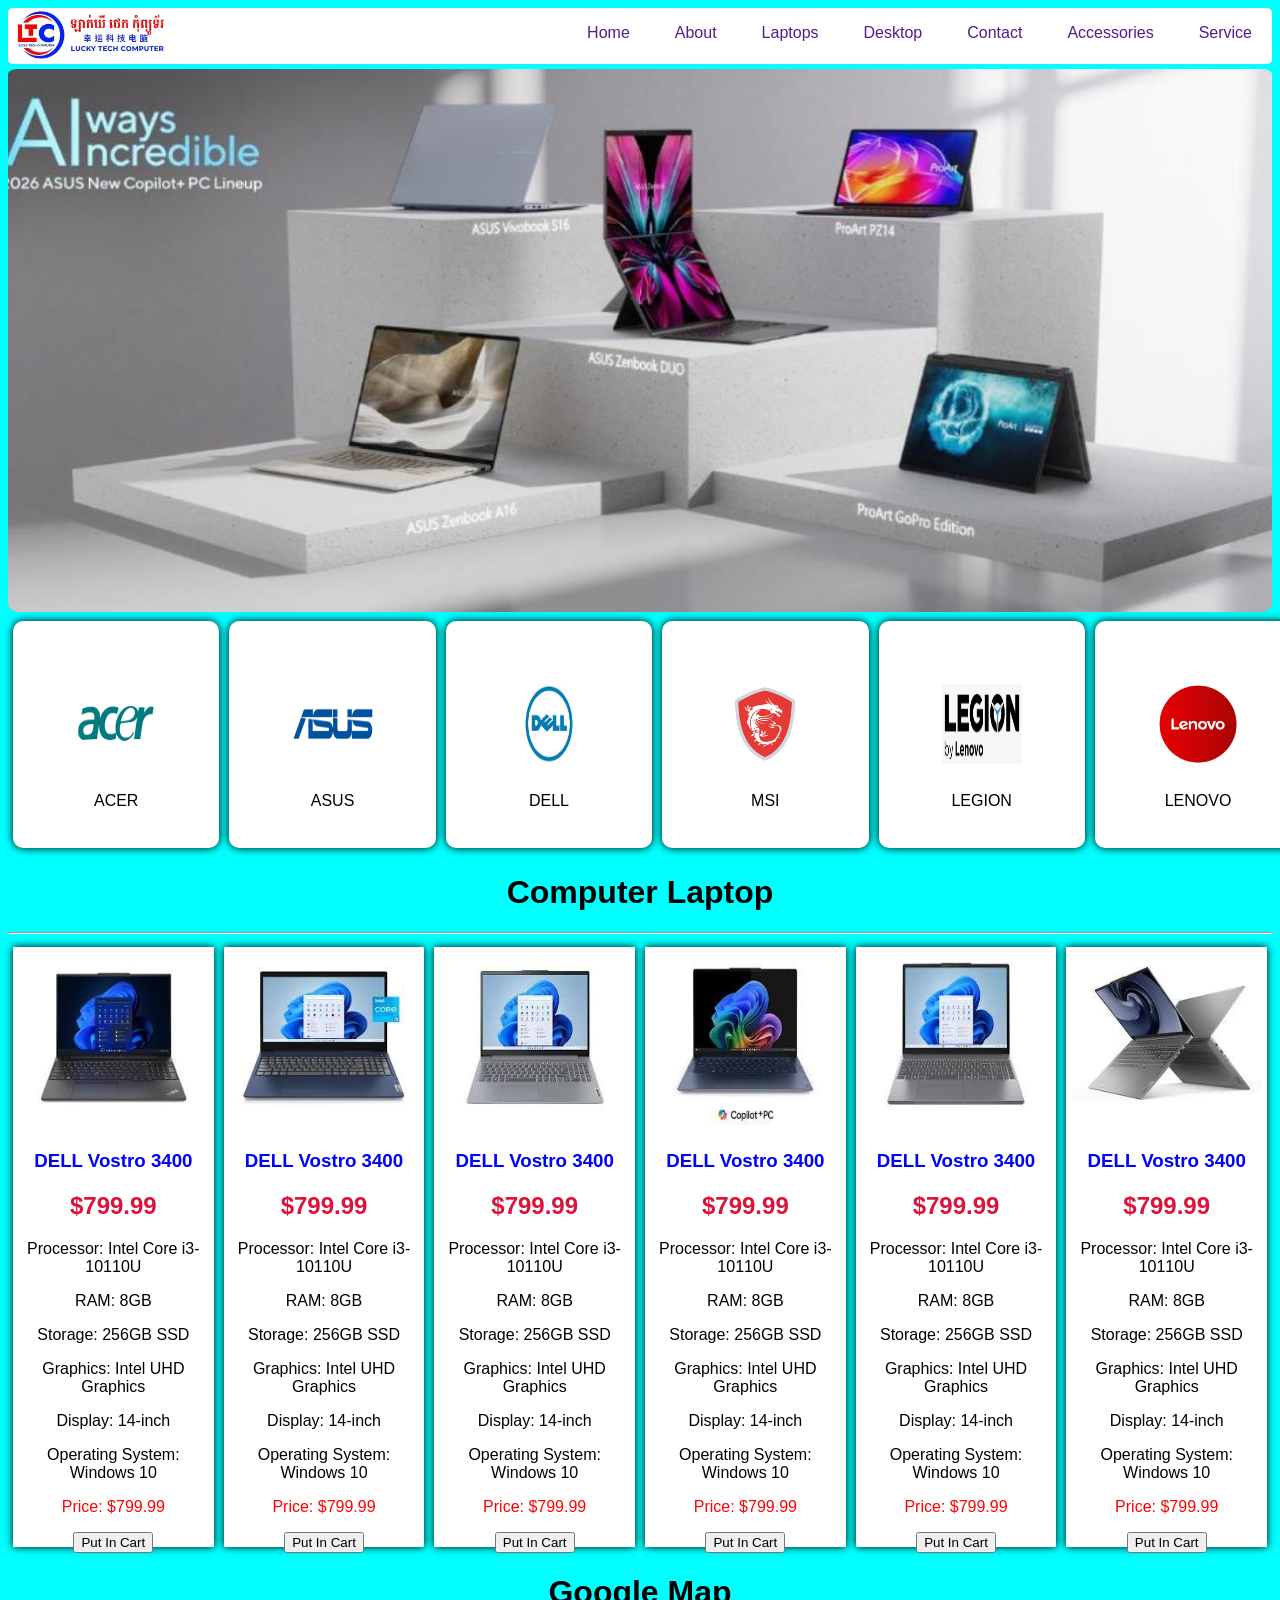
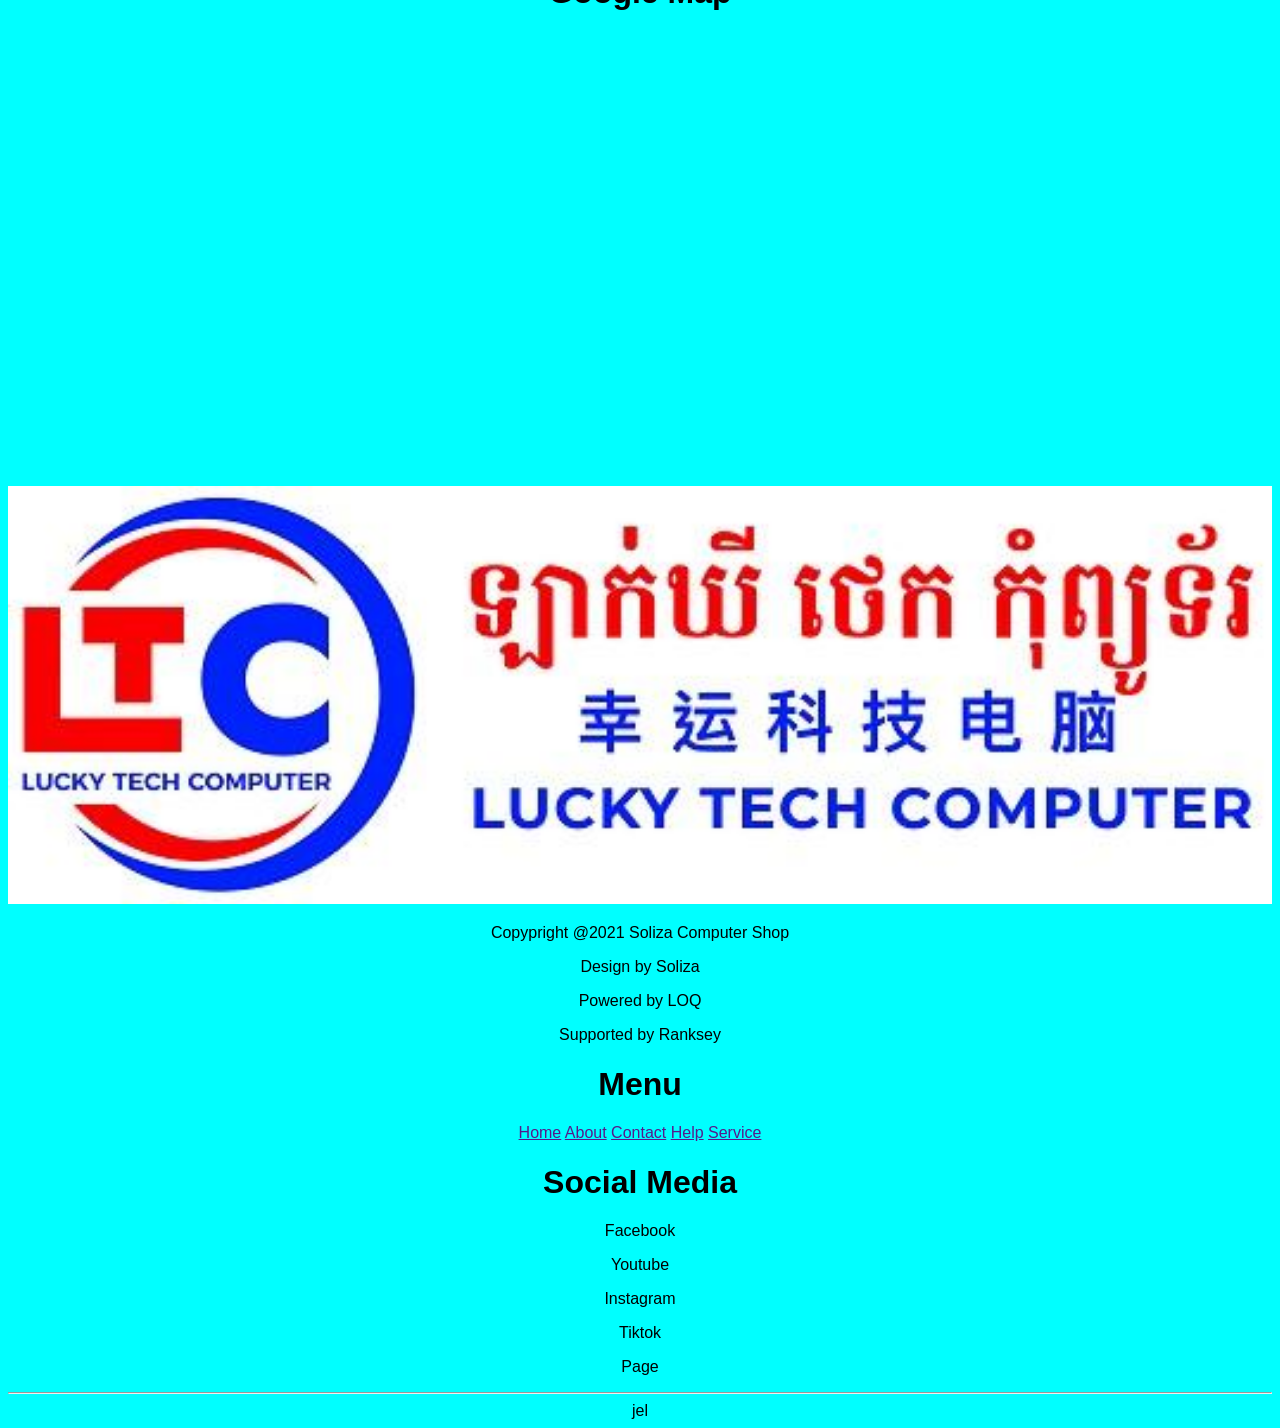
<file: project/index.html>
<!DOCTYPE html>
<html lang="en">

<head>
    <meta charset="UTF-8">
    <meta name="viewport" content="width=device-width, initial-scale=1.0">
    <title>Document</title>
    <link rel="stylesheet" href="style/menu.css">
</head>

<body>
    <!-- container -->
    <div class="container">
        <!-- logo -->
        <div class="logo">
            <img src="logo/logo.jpg" alt="">
        </div>
        <!-- menu -->
        <ul class="menu">
            <li>
                <a href="">Home</a>
            </li>
            <li>
                <a href="">About</a>
            </li>
            <li>
                <a href="">Laptops</a>
            </li>
            <li>
                <a href="">Desktop</a>
            </li>
            <li>
                <a href="">Contact</a>
            </li>
            <li>
                <a href="">Accessories</a>
            </li>
            <li>
                <a href="">Service</a>
            </li>
        </ul>
        <!-- banner -->

    </div>
    <div class="banner">
        <img src="banner/B1.jpg" alt="">
    </div>
    <!-- brand -->
    <div class="brand">
        <div class="card">
            <img src="brand/acer.jpg" alt="">
            <p>ACER</p>
        </div>
        <div class="card">
            <img src="brand/asus.jpg" alt="">
            <p>ASUS</p>
        </div>
        <div class="card">
            <img src="brand/dell.jpg" alt="">
            <p>DELL</p>
        </div>
        <div class="card">
            <img src="brand/dra.jpg" alt="">
            <p>MSI</p>
        </div>
        <div class="card">
            <img src="brand/legion.jpg" alt="">
            <p>LEGION</p>
        </div>
        <div class="card">
            <img src="brand/Lenovo.jpg" alt="">
            <p>LENOVO</p>
        </div>
    </div>
    <!-- Title -->
    <div class="title">
        <h1>Computer Laptop</h1>
        <hr>
    </div>
    <!-- laptop -->
    <div class="data">
        <div class="card">
            <img src="laptop/L2.jpg" alt="">
            <h3>DELL Vostro 3400</h3>
            <h2>$799.99</h2>
            <p>Processor: Intel Core i3-10110U</p>
            <p>RAM: 8GB</p>
            <p>Storage: 256GB SSD</p>
            <p>Graphics: Intel UHD Graphics</p>
            <p>Display: 14-inch</p>
            <p>Operating System: Windows 10</p>
            <p class="a">Price: $799.99</p>
            <button>Put In Cart</button>
        </div>
        <div class="card">
            <img src="laptop/L3.jpg" alt="">
            <h3>DELL Vostro 3400</h3>
            <h2>$799.99</h2>
            <p>Processor: Intel Core i3-10110U</p>
            <p>RAM: 8GB</p>
            <p>Storage: 256GB SSD</p>
            <p>Graphics: Intel UHD Graphics</p>
            <p>Display: 14-inch</p>
            <p>Operating System: Windows 10</p>
            <p class="a">Price: $799.99</p>
            <button>Put In Cart</button>
        </div>
        <div class="card">
            <img src="laptop/L4.jpg" alt="">
            <h3>DELL Vostro 3400</h3>
            <h2>$799.99</h2>
            <p>Processor: Intel Core i3-10110U</p>
            <p>RAM: 8GB</p>
            <p>Storage: 256GB SSD</p>
            <p>Graphics: Intel UHD Graphics</p>
            <p>Display: 14-inch</p>
            <p>Operating System: Windows 10</p>
            <p class="a">Price: $799.99</p>
            <button>Put In Cart</button>
        </div>
        <div class="card">
            <img src="laptop/L5.jpg" alt="">
            <h3>DELL Vostro 3400</h3>
            <h2>$799.99</h2>
            <p>Processor: Intel Core i3-10110U</p>
            <p>RAM: 8GB</p>
            <p>Storage: 256GB SSD</p>
            <p>Graphics: Intel UHD Graphics</p>
            <p>Display: 14-inch</p>
            <p>Operating System: Windows 10</p>
            <p class="a">Price: $799.99</p>
            <button>Put In Cart</button>
        </div>
        <div class="card">
            <img src="laptop/L6.jpg" alt="">
            <h3>DELL Vostro 3400</h3>
            <h2>$799.99</h2>
            <p>Processor: Intel Core i3-10110U</p>
            <p>RAM: 8GB</p>
            <p>Storage: 256GB SSD</p>
            <p>Graphics: Intel UHD Graphics</p>
            <p>Display: 14-inch</p>
            <p>Operating System: Windows 10</p>
            <p class="a">Price: $799.99</p>
            <button>Put In Cart</button>
        </div>
        <div class="card">
            <img src="laptop/L7.jpg" alt="">
            <h3>DELL Vostro 3400</h3>
            <h2>$799.99</h2>
            <p>Processor: Intel Core i3-10110U</p>
            <p>RAM: 8GB</p>
            <p>Storage: 256GB SSD</p>
            <p>Graphics: Intel UHD Graphics</p>
            <p>Display: 14-inch</p>
            <p>Operating System: Windows 10</p>
            <p class="a">Price: $799.99</p>
            <button>Put In Cart</button>
        </div>
    </div>
    <!-- google map -->
    <div class="map">
        <h1>Google Map</h1>
        <iframe
            src="https://www.google.com/maps/embed?pb=!1m18!1m12!1m3!1d3909.058172008121!2d104.91428977483001!3d11.547684888651897!2m3!1f0!2f0!3f0!3m2!1i1024!2i768!4f13.1!3m3!1m2!1s0x3109511f69ba6309%3A0xc65060947881cb4e!2sBELTEI%20International%20University%20(Campus%201%2C%20Tuol%20Sleng)!5e0!3m2!1sen!2skh!4v1778139972855!5m2!1sen!2skh"
            width="600" height="450" style="border:0;" allowfullscreen="" loading="lazy"
            referrerpolicy="no-referrer-when-downgrade"></iframe>
    </div>
    <!-- footer -->
    <div class="footer">
        <div class="card">
            <img src="logo/logo.jpg" alt="">
            <p>Copypright @2021 Soliza Computer Shop</p>
            <p>Design by Soliza</p>
            <p>Powered by LOQ</p>
            <p>Supported by Ranksey</p>
        </div>
        <div class="card">
            <h1>Menu</h1>
            <a href="">Home</a>
            <a href="">About</a>
            <a href="">Contact</a>
            <a href="">Help</a>
            <a href="">Service</a>
        </div>
        <div class="card">
            <h1>Social Media</h1>
            <p>Facebook</p>
            <p>Youtube</p>
            <p>Instagram</p>
            <p>Tiktok</p>
            <p>Page</p>
            <hr>jel
        </div>
    </div>
</body>

</html>
</file>
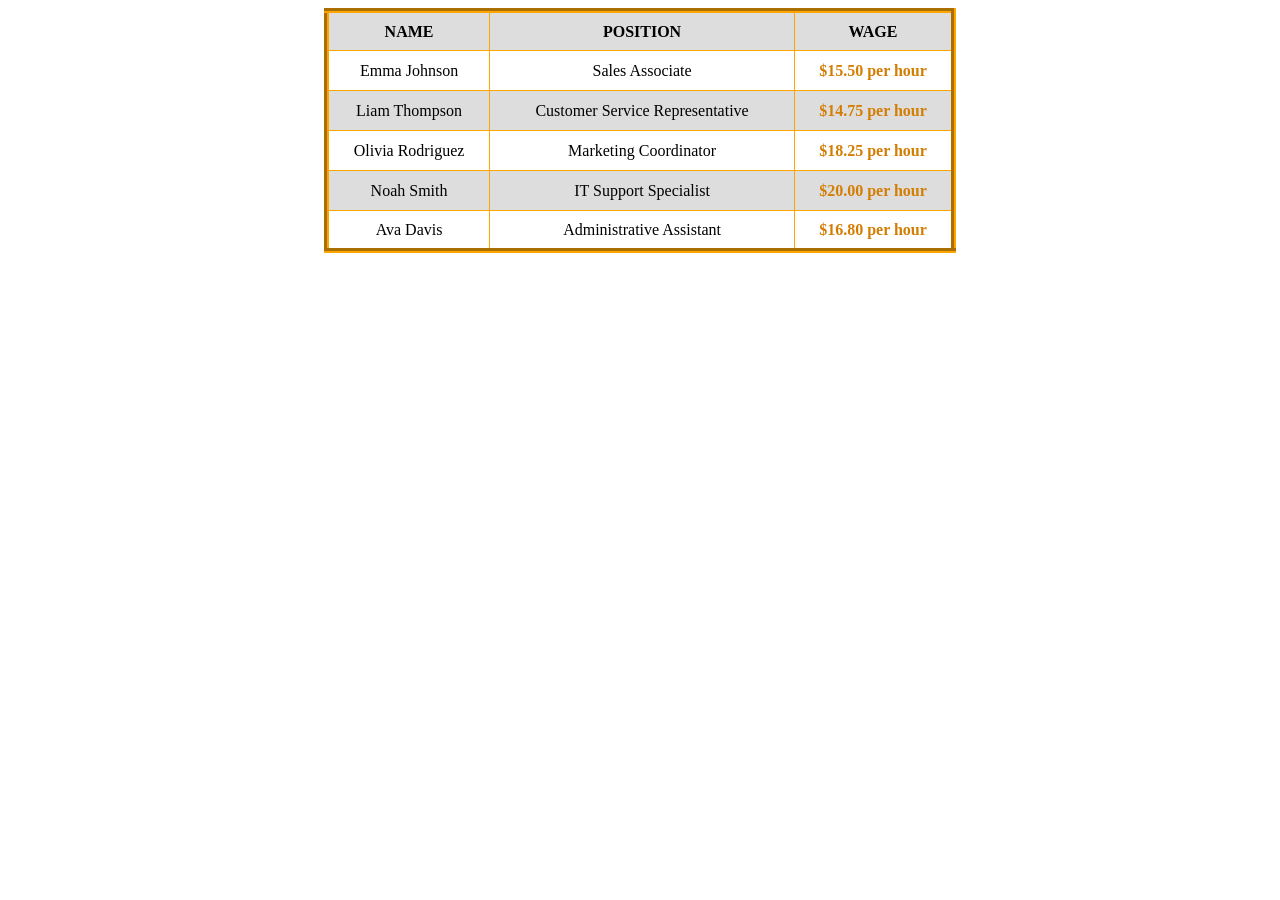
<file: mid term/midterm.html>
<!DOCTYPE html>
<html lang="en">
<head>
    <meta charset="UTF-8">
    <meta name="viewport" content="width=device-width, initial-scale=1.0">
    <title>Document</title>
</head>
<style>
    table{
        border-collapse: collapse;
        border-color: orange;
        width: 50%;
        text-align: center;
    }
    tr{
        height: 40px;
    }
    .a {
        color: rgb(212, 125, 3);
    }
    .b{
        background-color: rgb(222, 221, 221);
    }
</style>
<body>
    <center>
        <table border="5">
            <tr class="b">
                <td><b>NAME</b></td>
                <td><b>POSITION</b></td>
                <td><b>WAGE</b></td>
            </tr>
            <tr>
                <td>Emma Johnson</td>
                <td>Sales Associate</td>
                <td class="a"><b>$15.50 per hour</b></td>
            </tr>
            <tr class="b">
                <td>Liam Thompson</td>
                <td>Customer Service Representative</td>
                <td class="a"><b>$14.75 per hour</b></td>
            </tr>
            <tr>
                <td>Olivia Rodriguez</td>
                <td>Marketing Coordinator</td>
                <td class="a"><b>$18.25 per hour</b></td>
            </tr>
            <tr class="b">
                <td>Noah Smith</td>
                <td>IT Support Specialist</td>
                <td class="a"><b>$20.00 per hour</b></td>
            </tr>
            <tr>
                <td>Ava Davis</td>
                <td>Administrative Assistant</td>
                <td class="a"><b>$16.80 per hour</b></td>
            </tr>

        </table>
    </center>
</body>
</html>
</file>
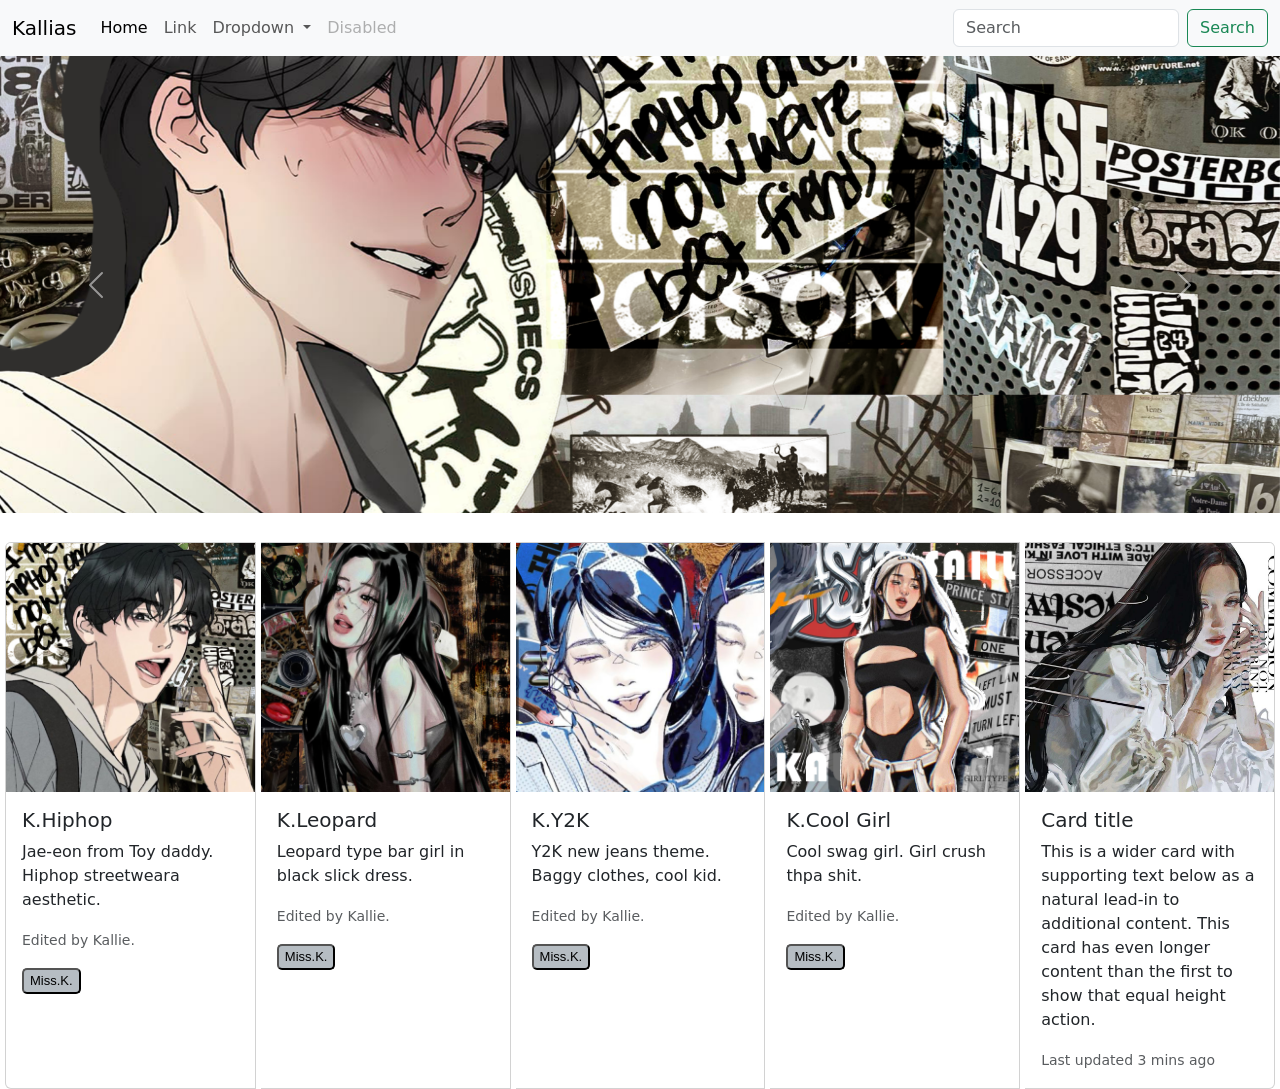
<file: project/website.html>
<!DOCTYPE html>
<html lang="en">

<head>
    <meta charset="UTF-8">
    <meta name="viewport" content="width=device-width, initial-scale=1.0">
    <title>Document</title>
    <link href="https://cdn.jsdelivr.net/npm/bootstrap@5.3.8/dist/css/bootstrap.min.css" rel="stylesheet"
        integrity="sha384-sRIl4kxILFvY47J16cr9ZwB07vP4J8+LH7qKQnuqkuIAvNWLzeN8tE5YBujZqJLB" crossorigin="anonymous">
    <script src="https://cdn.jsdelivr.net/npm/bootstrap@5.3.8/dist/js/bootstrap.bundle.min.js"
        integrity="sha384-FKyoEForCGlyvwx9Hj09JcYn3nv7wiPVlz7YYwJrWVcXK/BmnVDxM+D2scQbITxI"
        crossorigin="anonymous"></script>
    <style>
        .card{
            margin: 5px;
        }
        button{
            background-color: rgb(182, 189, 195);
            color: black;
            border-radius: 5px;
            font-family: 'Lucida Sans', 'Lucida Sans Regular', 'Lucida Grande', 'Lucida Sans Unicode', Geneva, Verdana, sans-serif;
            font-size: small;
            font-display: fallback;
        }
    </style>
</head>

<body>
    <nav class="navbar navbar-expand-lg bg-body-tertiary">
        <div class="container-fluid">
            <a class="navbar-brand" href="#">Kallias</a>
            <button class="navbar-toggler" type="button" data-bs-toggle="collapse"
                data-bs-target="#navbarSupportedContent" aria-controls="navbarSupportedContent" aria-expanded="false"
                aria-label="Toggle navigation">
                <span class="navbar-toggler-icon"></span>
            </button>
            <div class="collapse navbar-collapse" id="navbarSupportedContent">
                <ul class="navbar-nav me-auto mb-2 mb-lg-0">
                    <li class="nav-item">
                        <a class="nav-link active" aria-current="page" href="#">Home</a>
                    </li>
                    <li class="nav-item">
                        <a class="nav-link" href="#">Link</a>
                    </li>
                    <li class="nav-item dropdown">
                        <a class="nav-link dropdown-toggle" href="#" role="button" data-bs-toggle="dropdown"
                            aria-expanded="false">
                            Dropdown
                        </a>
                        <ul class="dropdown-menu">
                            <li><a class="dropdown-item" href="#">Action</a></li>
                            <li><a class="dropdown-item" href="#">Another action</a></li>
                            <li>
                                <hr class="dropdown-divider">
                            </li>
                            <li><a class="dropdown-item" href="#">Something else here</a></li>
                        </ul>
                    </li>
                    <li class="nav-item">
                        <a class="nav-link disabled" aria-disabled="true">Disabled</a>
                    </li>
                </ul>
                <form class="d-flex" role="search">
                    <input class="form-control me-2" type="search" placeholder="Search" aria-label="Search" />
                    <button class="btn btn-outline-success" type="submit">Search</button>
                </form>
            </div>
        </div>
    </nav>
    <div id="carouselExampleAutoplaying" class="carousel slide" data-bs-ride="carousel">
        <div class="carousel-inner">
            <div class="carousel-item active">
                <img src="banner/kc1..png" class="d-block w-100" alt="...">
            </div>
            <div class="carousel-item">
                <img src="banner/kc2..jpg" class="d-block w-100" alt="...">
            </div>
            <div class="carousel-item">
                <img src="banner/kc3..jpg" class="d-block w-100" alt="...">
            </div>
            <div class="carousel-item">
                <img src="banner/kc4..jpg" class="d-block w-100" alt="...">
            </div>
            <div class="carousel-item">
                <img src="banner/kc5..jpg" class="d-block w-100" alt="...">
            </div>
        </div>
        <button class="carousel-control-prev" type="button" data-bs-target="#carouselExampleAutoplaying"
            data-bs-slide="prev">
            <span class="carousel-control-prev-icon" aria-hidden="true"></span>
            <span class="visually-hidden">Previous</span>
        </button>
        <button class="carousel-control-next" type="button" data-bs-target="#carouselExampleAutoplaying"
            data-bs-slide="next">
            <span class="carousel-control-next-icon" aria-hidden="true"></span>
            <span class="visually-hidden">Next</span>
        </button>
    </div>
    <br>
    <div class="card-group">
        <div class="card">
            <img src="banner/k1.jpg" class="card-img-top" alt="...">
            <div class="card-body">
                <h5 class="card-title">K.Hiphop</h5>
                <p class="card-text">Jae-eon from Toy daddy. Hiphop streetweara aesthetic.</p>
                <p class="card-text"><small class="text-body-secondary">Edited by Kallie.</small></p>
                <button>Miss.K.</button>
            </div>
        </div>
        <div class="card">
            <img src="banner/k2.jpg" class="card-img-top" alt="...">
            <div class="card-body">
                <h5 class="card-title">K.Leopard</h5>
                <p class="card-text">Leopard type bar girl in black slick dress.</p>
                <p class="card-text"><small class="text-body-secondary">Edited by Kallie.</small></p>
                <button>Miss.K.</button>
            </div>
        </div>
        <div class="card">
            <img src="banner/k3.jpg" class="card-img-top" alt="...">
            <div class="card-body">
                <h5 class="card-title">K.Y2K</h5>
                <p class="card-text">Y2K new jeans theme. Baggy clothes, cool kid.</p>
                <p class="card-text"><small class="text-body-secondary">Edited by Kallie.</small></p>
                <button>Miss.K.</button>
            </div>
        </div>
        <div class="card">
            <img src="banner/k4.jpg" class="card-img-top" alt="...">
            <div class="card-body">
                <h5 class="card-title">K.Cool Girl</h5>
                <p class="card-text">Cool swag girl. Girl crush thpa shit.</p>
                <p class="card-text"><small class="text-body-secondary">Edited by Kallie.</small></p>
                <button>Miss.K.</button>
            </div>
        </div>
        <div class="card">
            <img src="banner/k5.jpg" class="card-img-top" alt="...">
            <div class="card-body">
                <h5 class="card-title">Card title</h5>
                <p class="card-text">This is a wider card with supporting text below as a natural lead-in to additional
                    content. This card has even longer content than the first to show that equal height action.</p>
                <p class="card-text"><small class="text-body-secondary">Last updated 3 mins ago</small></p>
            </div>
        </div>
    </div>
</body>

</html>
</file>
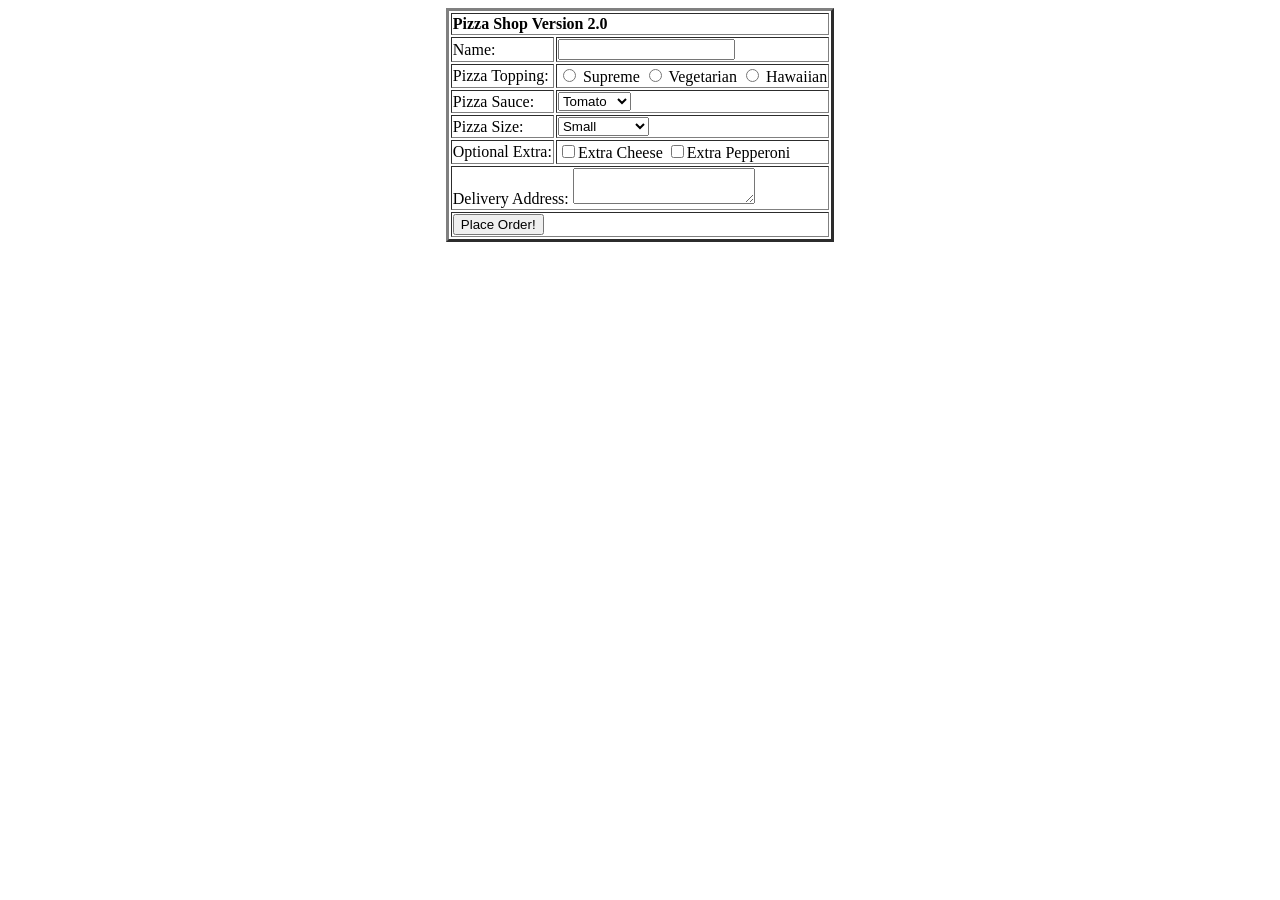
<file: work/C.week 4.html>
<!DOCTYPE html>
<html lang="en">
<head>
    <meta charset="UTF-8">
    <meta name="viewport" content="width=device-width, initial-scale=1.0">
    <title>kallie</title>
</head>

<body>
    <center>
        <table border="3">
            <tr>
                <td colspan="2"><b>Pizza Shop Version 2.0</b></td>
            </tr>
            <tr>
                <td>Name: </td>
                <td> <input type="text"></td>
            </tr>
            <tr>
                <td>Pizza Topping:</td>
                <td>
                    <input type="radio"> Supreme
                    <input type="radio"> Vegetarian
                    <input type="radio"> Hawaiian
                </td> 
            </tr>
            <tr>
                <td>Pizza Sauce:</td>
                <td>
                    <select name="" id="">
                        <option value="">Tomato</option>
                        <option value="">BQQ</option>
                        <option value="">Spicy</option>
                        <option value="">Tomyum</option>
                    </select>
                </td>
            </tr>
             <tr>
                <td>Pizza Size:</td>
                <td>
                    <select name="" id="">
                        <option value="">Small</option>
                        <option value="">Medium</option>
                        <option value="">Large</option>
                        <option value="">Extra Large</option>
                    </select>
                </td>
            </tr>
            <tr>
                <td>Optional Extra:</td>
                <td>
                    <input type="checkbox">Extra Cheese
                    <input type="checkbox">Extra Pepperoni
                </td>
            </tr>
            <tr>
                <td colspan="2">
                    Delivery Address: 
                    <textarea name="" id=""></textarea>
                </td>
            </tr>
            <tr>
                <td colspan="2">
                   <button>Place Order!</button>
                </td>
            </tr>
        </table>
    </center>
</body>
</html>
</file>
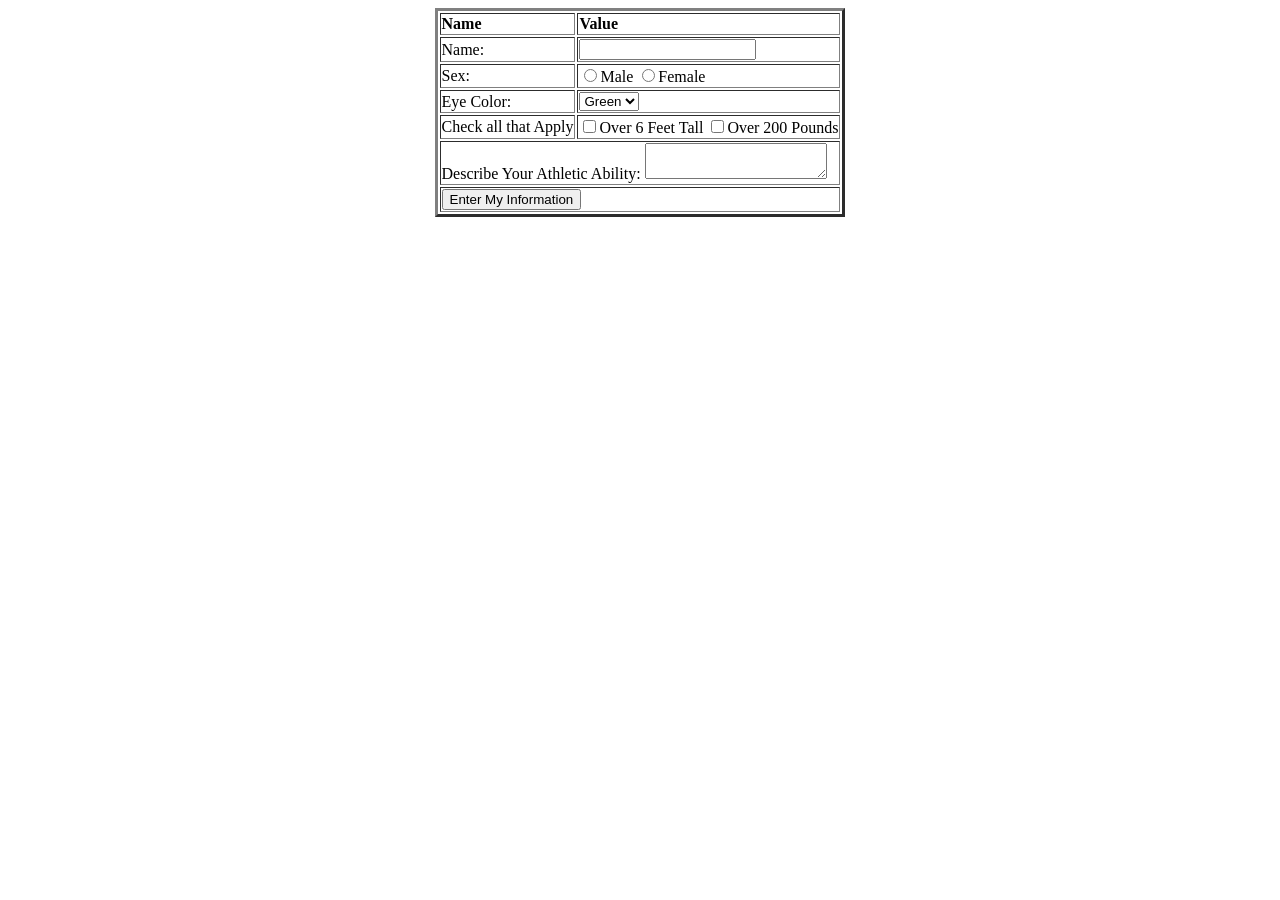
<file: work/C.week 4P.html>
<!DOCTYPE html>
<html lang="en">
<head>
    <meta charset="UTF-8">
    <meta name="viewport" content="width=device-width, initial-scale=1.0">
    <title>Kallie</title>
</head>
<body>
    <center>
        <table border="3">
            <tr>
                <td><b>Name</b></td>
                <td><b>Value</b></td>
            </tr>
            <tr>
                <td> Name: </td>
                <td> <input type="text"></td>
            </tr>
            <tr>
                <td>Sex:</td>
                <td>
                    <input type="radio">Male
                    <input type="radio">Female
                </td>
            </tr>
            <tr>
                <td>Eye Color:</td>
                <td>
                    <select name="" id="">
                        <option value="">Green</option>
                        <option value="">Brown</option>
                        <option value="">Blue</option>
                    </select>
                </td>
            </tr>
            <tr>
                <td> Check all that Apply</td>
                <td>
                    <input type="checkbox">Over 6 Feet Tall
                    <input type="checkbox">Over 200 Pounds
                </td>
            </tr>
            <tr>
                <td colspan="2">
                    Describe Your Athletic Ability:
                    <textarea name="" id=""></textarea>
                </td>
            </tr>
            <tr>
                <td colspan="2">
                    <button>Enter My Information</button>
                </td>
            </tr>
        </table>
    </center>
</body>
</html>
</file>
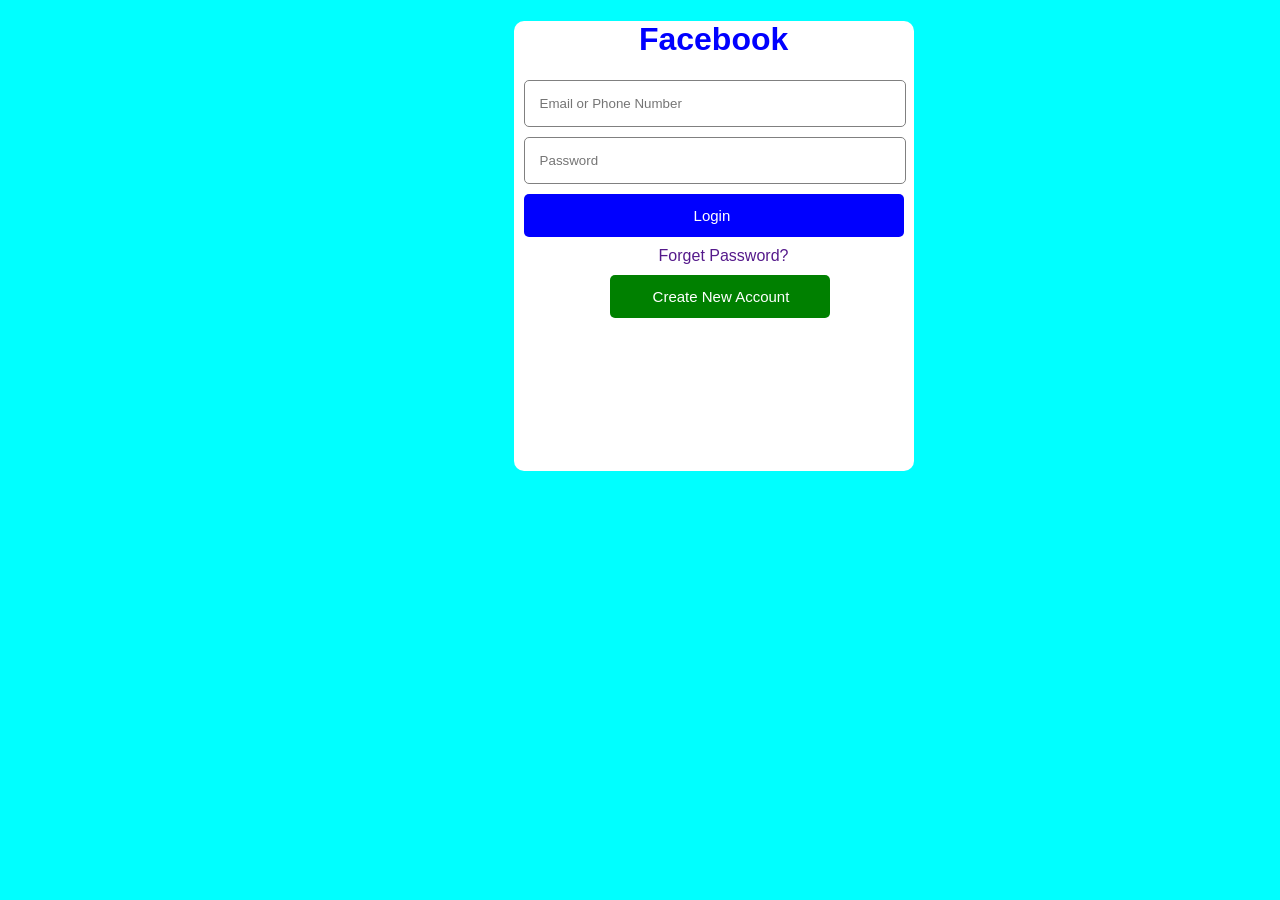
<file: work/C.week5.html>
<!DOCTYPE html>
<html lang="en">
<head>
    <meta charset="UTF-8">
    <meta name="viewport" content="width=device-width, initial-scale=1.0">
    <title>Facebook</title>
    <link rel="stylesheet" href="style.css">
    <link rel="icon" href="https://freepnglogo.com/images/all_img/facebook-logo.png">
</head>
<body>
    <div class="container">
        <form action="">
            <h1>Facebook</h1>
            <input type="text" placeholder="Email or Phone Number">
            <input type="password" placeholder="Password">
            <button>Login</button>
            <a href="">Forget Password?</a>
            <button class="b2">Create New Account</button>
        </form>

    </div>
</body>
</html>
</file>
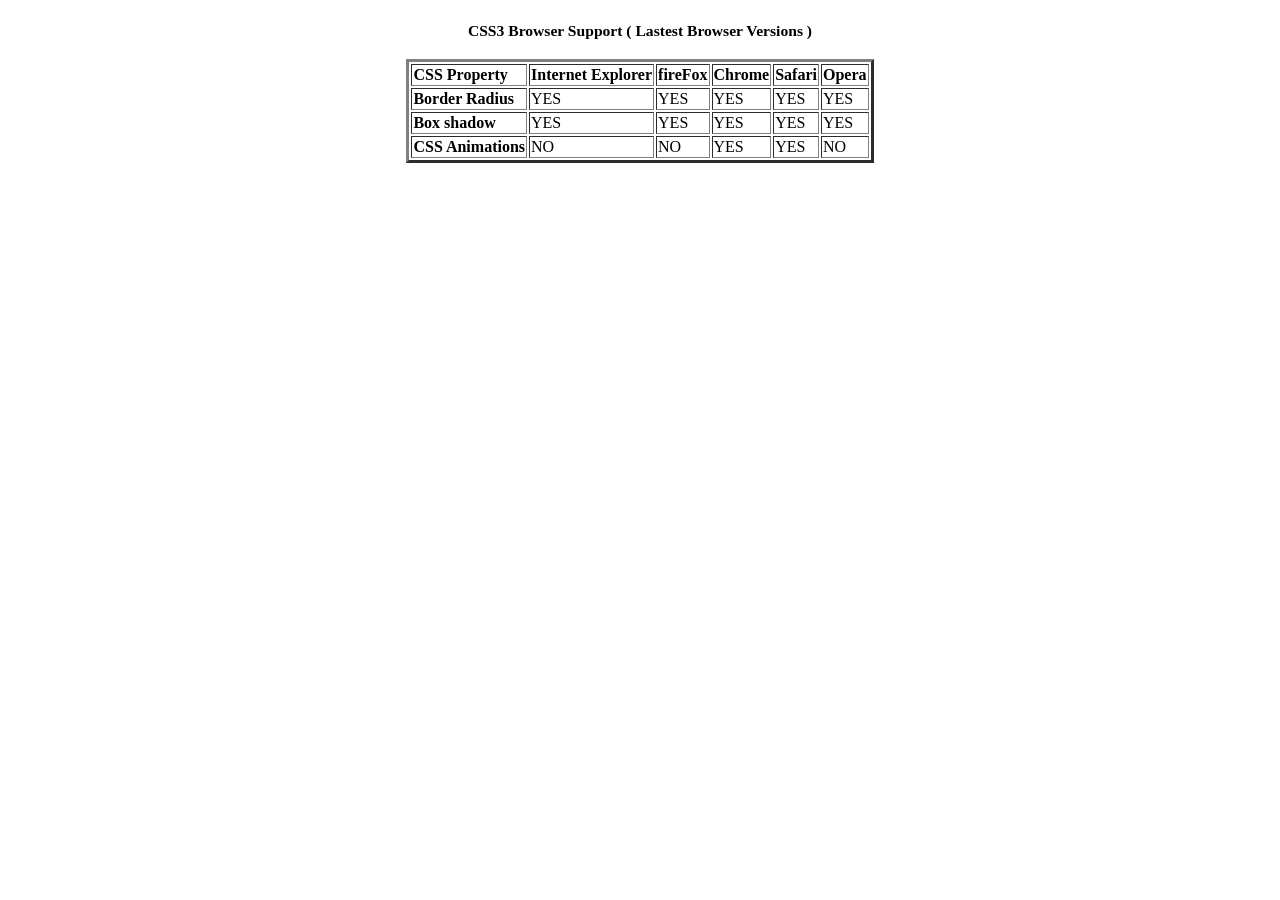
<file: work/Classwork week 2.html>
<!DOCTYPE html>
<html lang="en">
<head>
    <meta charset="UTF-8">
    <meta name="viewport" content="width=device-width, initial-scale=1.0">
    <title>Classwork Soliza</title>
</head>
<body>
    <center>
        <h3>
           <small> CSS3 Browser Support ( Lastest Browser Versions )</small>
        </h3>
        <table border="3">
            <tr>
                <td><b>CSS Property</b></td>
                <td><b>Internet Explorer</b></td>
                <td><b>fireFox</b></td>
                <td><b>Chrome</b></td>
                <td><b>Safari</b></td>
                <td><b>Opera</b></td>
            </tr>
            <tr>
                <td><b>Border Radius</b></td>
                <td>YES</td>
                <td>YES</td>
                <td>YES</td>
                <td>YES</td>
                <td>YES</td>
            </tr>
            <tr>
                <td><b>Box shadow</b></td>
                <td>YES</td>
                <td>YES</td>
                <td>YES</td>
                <td>YES</td>
                <td>YES</td>
            </tr>
            <tr>
                <td><b>CSS Animations</b></td>
                <td>NO</td>
                <td>NO</td>
                <td>YES</td>
                <td>YES</td>
                <td>NO</td>
            </tr>
        </table>
    </center>
</body>
</html>
</file>
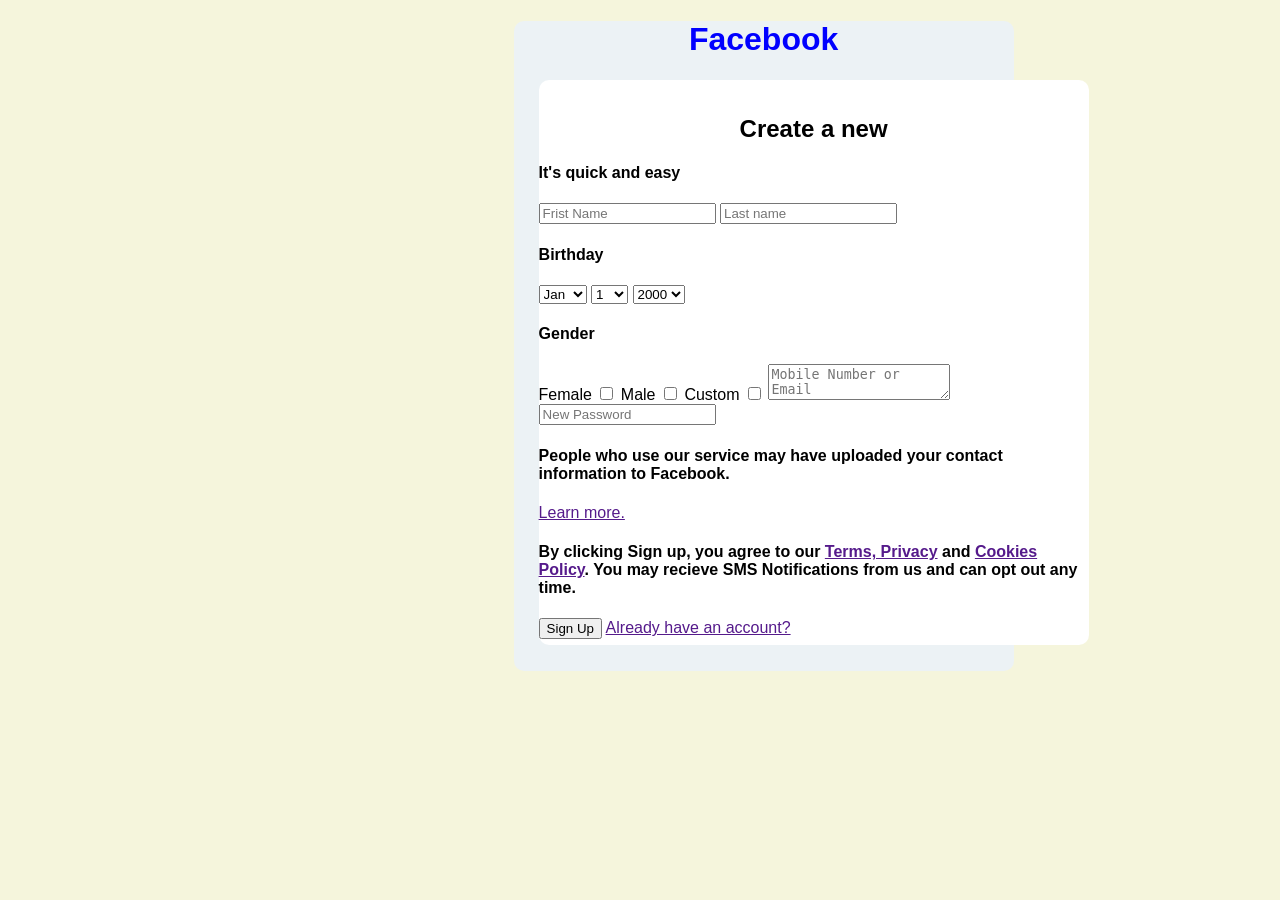
<file: work/homework W5.html>
<!DOCTYPE html>
<html lang="en">
<head>
    <meta charset="UTF-8">
    <meta name="viewport" content="width=device-width, initial-scale=1.0">
    <title>facebook</title>
    <link rel="stylesheet" href="style.HW5.css">
    <link rel="icon" href="https://freepnglogo.com/images/all_img/facebook-logo.png">
</head>
<body>
    <div class="container">
        <form action="">
            <h1>Facebook</h1>
            <div class="_container">
                <form action="">
                    <h2>Create a new</h2>
            <h4>It's quick and easy</h4>
            <input type="text" placeholder="Frist Name">
            <input type="text" placeholder="Last name">
            <h4 class="a">Birthday</h4>
            <select name="month" id="">
                <option value="">Jan</option>
                <option value="">Feb</option>
                <option value="">Mar</option>
                <option value="">Apr</option>
                <option value="">May</option>
                <option value="">Jun</option>
                <option value="">Jul</option>
                <option value="">Aug</option>
                <option value="">Sep</option>
                <option value="">Oct</option>
                <option value="">Nov</option>
                <option value="">Dec</option>
            </select>
            <select name="date" id="">
                <option value="">1</option>
                <option value="">2</option>
                <option value="">3</option>
                <option value="">4</option>
                <option value="">5</option>
                <option value="">6</option>
                <option value="">7</option>
                <option value="">8</option>
                <option value="">9</option>
                <option value="">10</option>
                <option value="">11</option>
                <option value="">12</option>
                <option value="">13</option>
                <option value="">14</option>
                <option value="">15</option>
                <option value="">16</option>
                <option value="">17</option>
                <option value="">18</option>
                <option value="">19</option>
                <option value="">20</option>
                <option value="">21</option>
                <option value="">22</option>
                <option value="">23</option>
                <option value="">24</option>
                <option value="">25</option>
                <option value="">26</option>
                <option value="">27</option>
                <option value="">28</option>
                <option value="">29</option>
                <option value="">30</option>
                <option value="">31</option>
            </select>
            <select name="year" id="">
                <option value="year">2000</option>
                <option value="year">2001</option>
                <option value="year">2002</option>
                <option value="year">2003</option>
                <option value="year">2004</option>
            </select>
            <h4 class="b">Gender</h4>
            Female <input type="checkbox">
            Male <input type="checkbox">
            Custom <input type="checkbox">
            <textarea name="" id="" placeholder="Mobile Number or Email"></textarea>
            <input type="password" placeholder="New Password ">
            <h4 class="c">People who use our service may have uploaded your contact information to Facebook.</h4>
            <a href="">Learn more.</a>
            <h4 class="c">By clicking Sign up, you agree to our <a href="">Terms, Privacy</a> and <a href="">Cookies Policy</a>. You may recieve SMS Notifications from us and can opt out any time.</h4>
            <button> Sign Up </button>
            <a href="" class="d">Already have an account?</a>
                </form>

            </div>
        </form>

    </div>
</body>
</html>
</file>
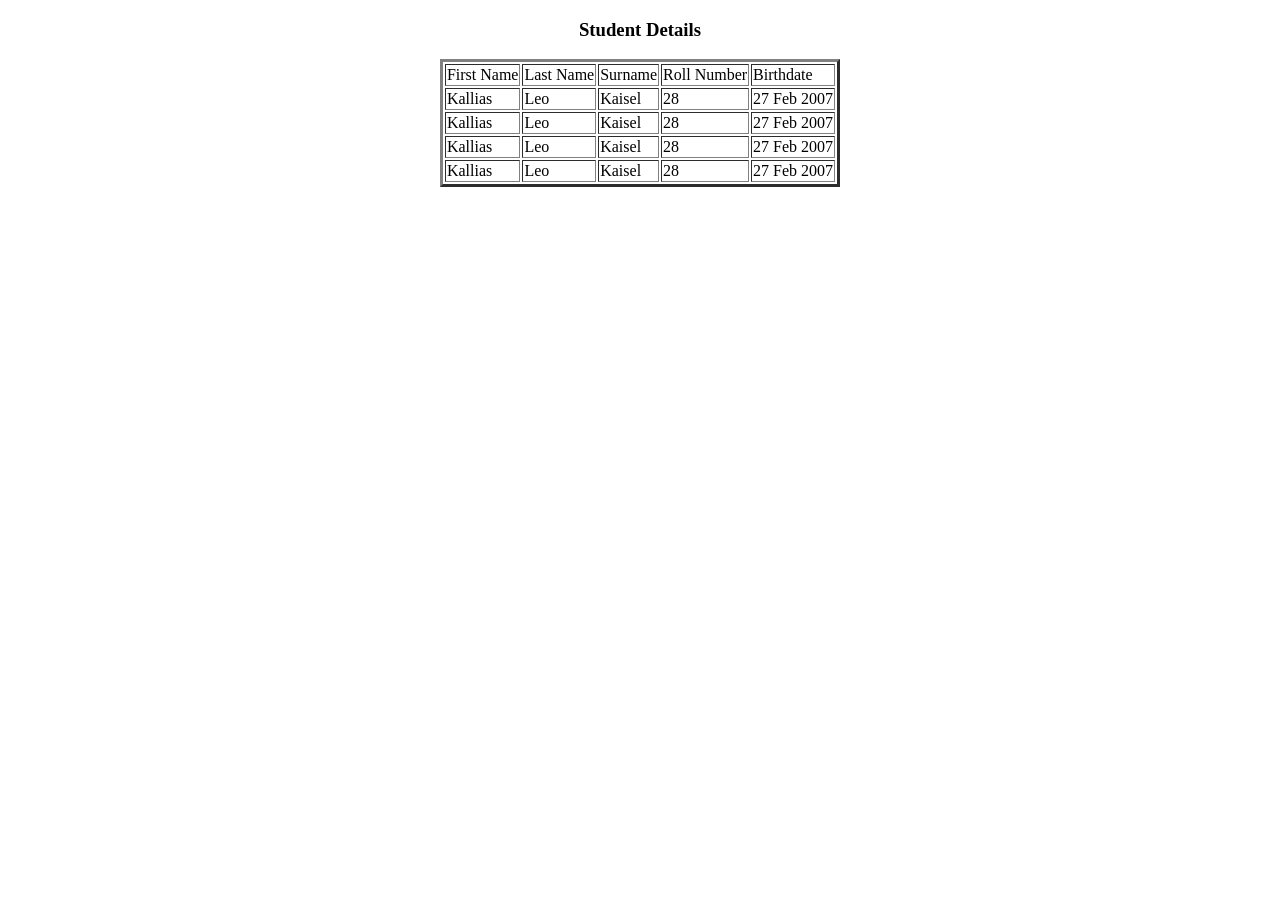
<file: work/homework week2.html>
<!DOCTYPE html>
<html lang="en">
<head>
    <meta charset="UTF-8">
    <meta name="viewport" content="width=device-width, initial-scale=1.0">
    <title>SEANG SOLIZA</title>
</head>
<body>
    <CENTER>
        <h3>Student Details</h3>
        <table border="3">
            <tr>
                <td>First Name</td>
                <td>Last Name</td>
                <td>Surname</td>
                <td>Roll Number</td>
                <td>Birthdate</td>
            </tr>
            <tr>
                <td>Kallias</td>
                <td>Leo</td>
                <td>Kaisel</td>
                <td>28</td>
                <td>27 Feb 2007</td>
            </tr>
            <tr>
                <td>Kallias</td>
                <td>Leo</td>
                <td>Kaisel</td>
                <td>28</td>
                <td>27 Feb 2007</td>
            </tr>
<tr>
                <td>Kallias</td>
                <td>Leo</td>
                <td>Kaisel</td>
                <td>28</td>
                <td>27 Feb 2007</td>
            </tr>
<tr>
                <td>Kallias</td>
                <td>Leo</td>
                <td>Kaisel</td>
                <td>28</td>
                <td>27 Feb 2007</td>
            </tr>


        </table>
    </CENTER>
</body>
</html>
</file>
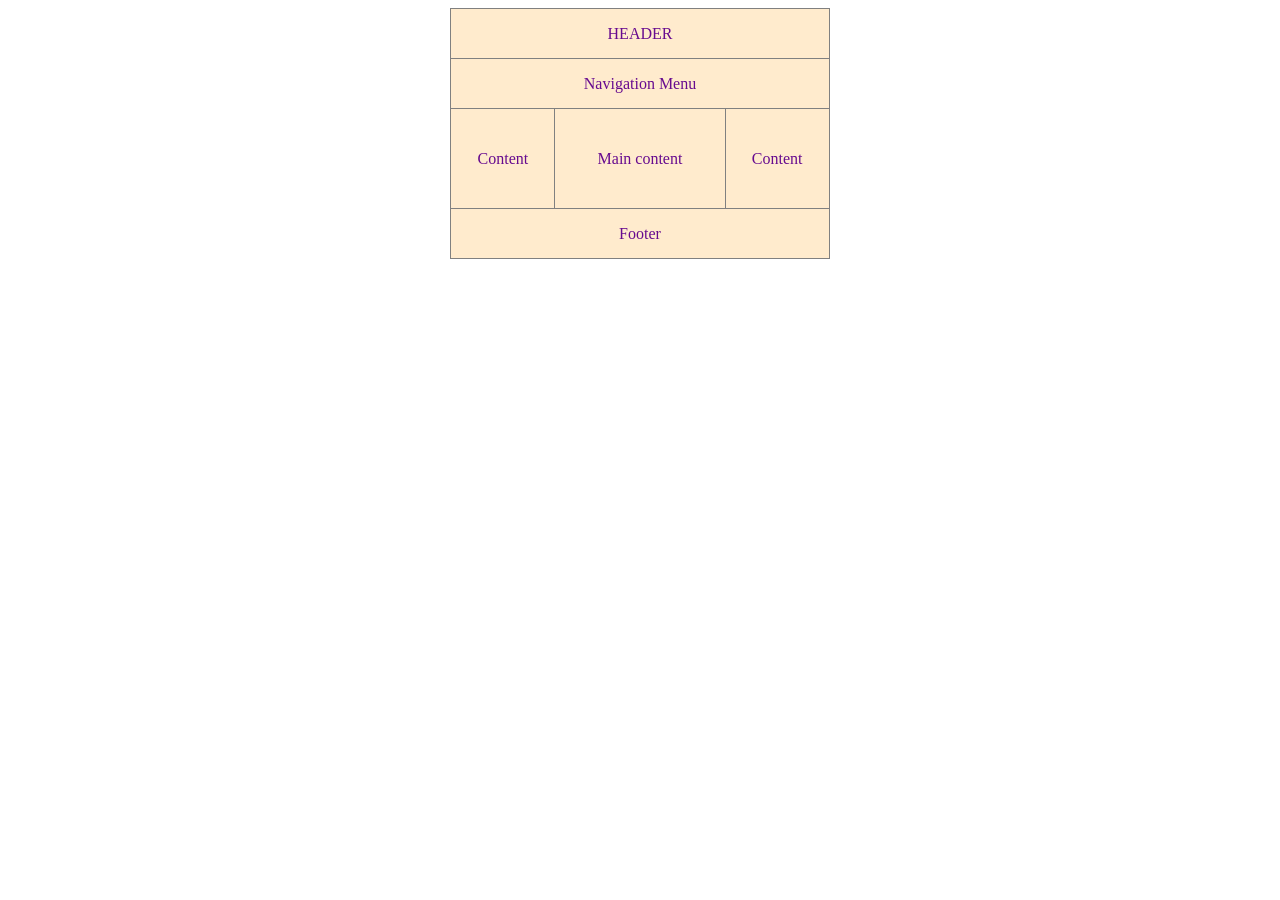
<file: work/Lesson 2 Practice.html>
<!DOCTYPE html>
<html lang="en">
<head>
    <meta charset="UTF-8">
    <meta name="viewport" content="width=device-width, initial-scale=1.0">
    <title>Lauren</title>
</head>
<style>
    table{
        border-collapse: collapse;
        width: 30%;
        text-align: center;
    }
    tr{
        height: 50px;
    }
    td{
        text-align: center;
        color: rgb(103, 11, 143);
        background-color: blanchedalmond;
    }
    .m{
        height: 100px;
        background-color: beige;
    }
</style>
<body>
    <center>
        <table border="1">
            <tr>
                <td colspan="3"> HEADER </td>
            </tr>
            <tr>
                <td colspan="3"> Navigation Menu</td>
            </tr>
            <tr class="m">
                <td> Content </td>
                <td> Main content </td>
                <td> Content </td>
            </tr>
            <tr>
                <td colspan="3"> Footer </td>
            </tr>
        </table>
    </center>
</body>
</html>
</file>
<file: project/style/menu.css>
body{
    background-color: aqua;
    font-family: Arial, Helvetica, sans-serif;
}
.container{
    width: 100%;
    background-color: white;
    display: flex;
    border-radius: 5px;
}
.menu{
    list-style: none;
    display: flex;
    gap: 25px;
}
,menu li{
    padding: 10px;
}
.menu li a{
    text-decoration: none;
    padding-right: 20px;
}

.menu li a:hover{
    background-color: orange;
    color: white;
    border-radius: 5px;
    padding: 5px;
    width: 100%;
    padding-right: 10px;
}
.logo{
    margin-right: auto;
}
.logo img{
    width: 150px;
    height: 50px;
    padding-top: 2px;
    padding-left: 8px;
}
.banner img{
    width: 100%;
    padding-top: 5px;
    border-radius: 10px;
}
.brand{
    display: flex;
}
.brand .card{
    background-color: white;
    width: 10%;
    padding: 5%;
    margin: 5px;
    height: 100px;
    box-shadow: 0px 0px 8px 0px black;
    border-radius: 10px;
}
.brand .card img{
    width: 80px;
    height: 80px;
    padding-bottom: 8px;
}
.brand .card p{
    text-align: center;
}
.brand .card:hover{
    border: 2px solid blue;
}
.data{
    display: flex;
}
.data .card{
    background-color: white;
    width: 20%;
    height: 600px;
    box-shadow: 0px 0px 8px 0px black;
    margin: 5px;
    text-align: center;
}
.data .card img{
    width: 190px;
    height: 180px;
    border-radius: 10px;
}
h3{
    color: blue;
}
h2{
    color: crimson;
}
.data .card .a{
    color: red;
}
h1{
    text-align: center;
}
.map iframe{
    width: 100%;
}
.footer{
    text-align: center;
}
.footer img{
    width: 100%;
}
</file>
<file: work/style.css>
body{
    background-color: rgb(0, 255, 255);
    font-family: Arial, Helvetica, sans-serif;
}
.container{
    width: 400px;
    background-color: white;
    height: 450px;
    margin-left: 40%;
    border-radius: 10px;
}
h1{
    text-align: center;
    color: blue;
}
input{
    width: 350px;
    display: flex;
    margin: 10px;
    padding: 15px;
    border-radius: 5px;
    border: 1px solid gray;
}
button{
    display: flex;
    margin: 10px;
    width: 380px;
    padding: 13px;
    border-radius: 5px;
    border: none;
    background-color: blue;
    color: white;
    padding-left: 170px;
    font-size: 15px;
}
a{
    padding-left: 145px;
    text-decoration: none;
}
.b2{
    background-color: green;
    width: 220px;
    padding-left: 43px;
    margin-left: 96px;
}
</file>
<file: work/style.HW5.css>
body{
    background-color: beige;
    font-family: Arial, Helvetica, sans-serif;
}
.container{
    width: 500px;
    background-color: rgb(236, 242, 245);
    height: 650px;
    margin-left: 40%;
    border-radius: 10px;
   
}
._container{
    width: 550px;
    height: 550px;
    background-color: white;
    margin-left: 5%;
    border-radius: 10px;
    padding-top: 15px;
}
h1{
    text-align: center;
    color: blue;
}
h2{
    text-align: center;
    
}
</file>
